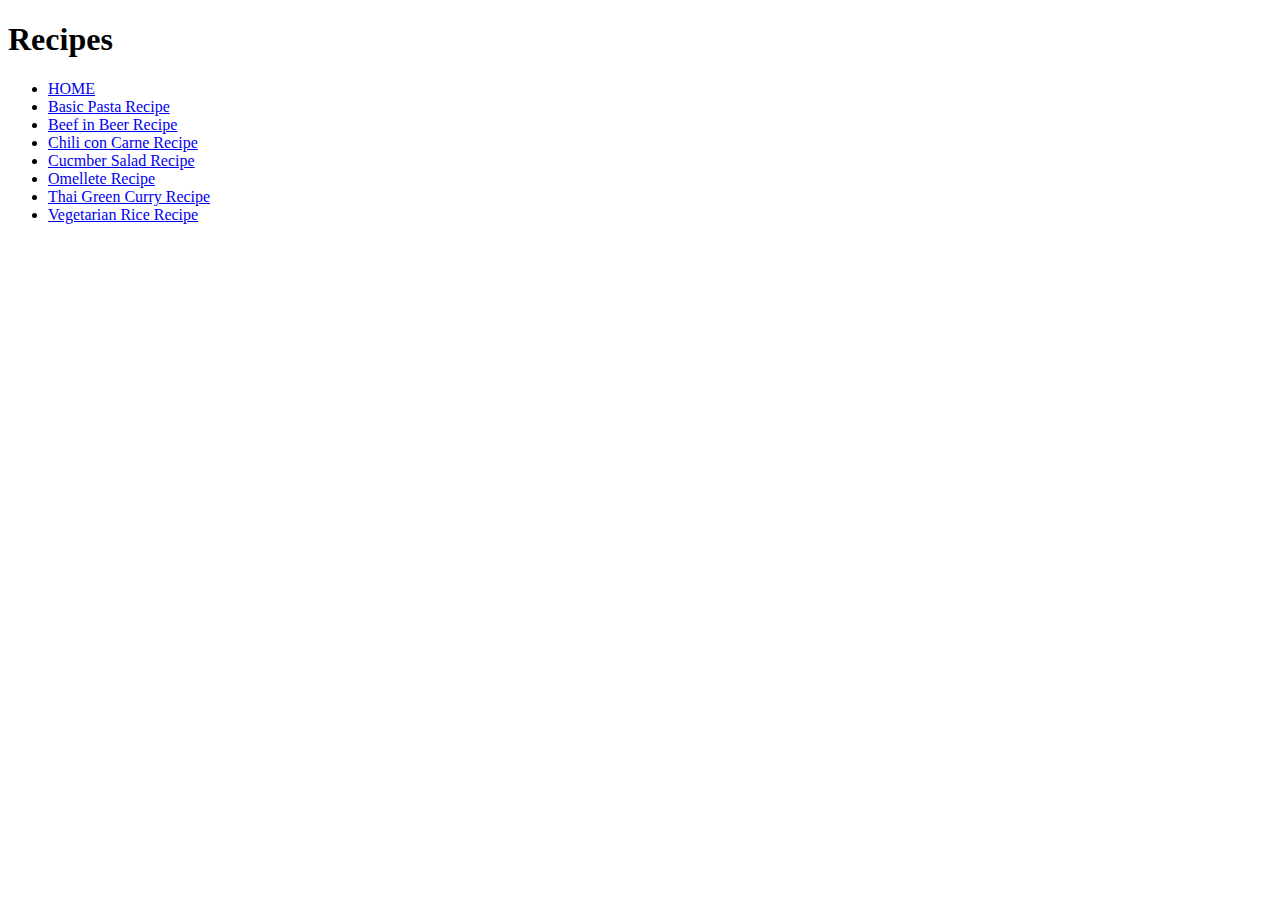
<file: 7 Recipes/Index.html>
<!DOCTYPE html>
<html>
<head>
    <title> My Page</title>
</head>
<body>
    <h1>Recipes</h1>
    <ul>
        <li><a href="Index.html">HOME</a></li>
        <li><a href="Basic Pasta.html">Basic Pasta Recipe</a></li>
        <li><a href="Beef in Beer.html">Beef in Beer Recipe</a></li>
        <li><a href="Chili con Carne.html">Chili con Carne Recipe</a></li>
        <li><a href="Cucumber Salad.html">Cucmber Salad Recipe</a></li>
        <li><a href="Omellete.html">Omellete Recipe</a></li>
        <li><a href="Thai Green Curry.html">Thai Green Curry Recipe</a></li>
        <li><a href="Vegetarian Rice.html">Vegetarian Rice Recipe</a></li>
    </ul>
</body>
</html>
</file>
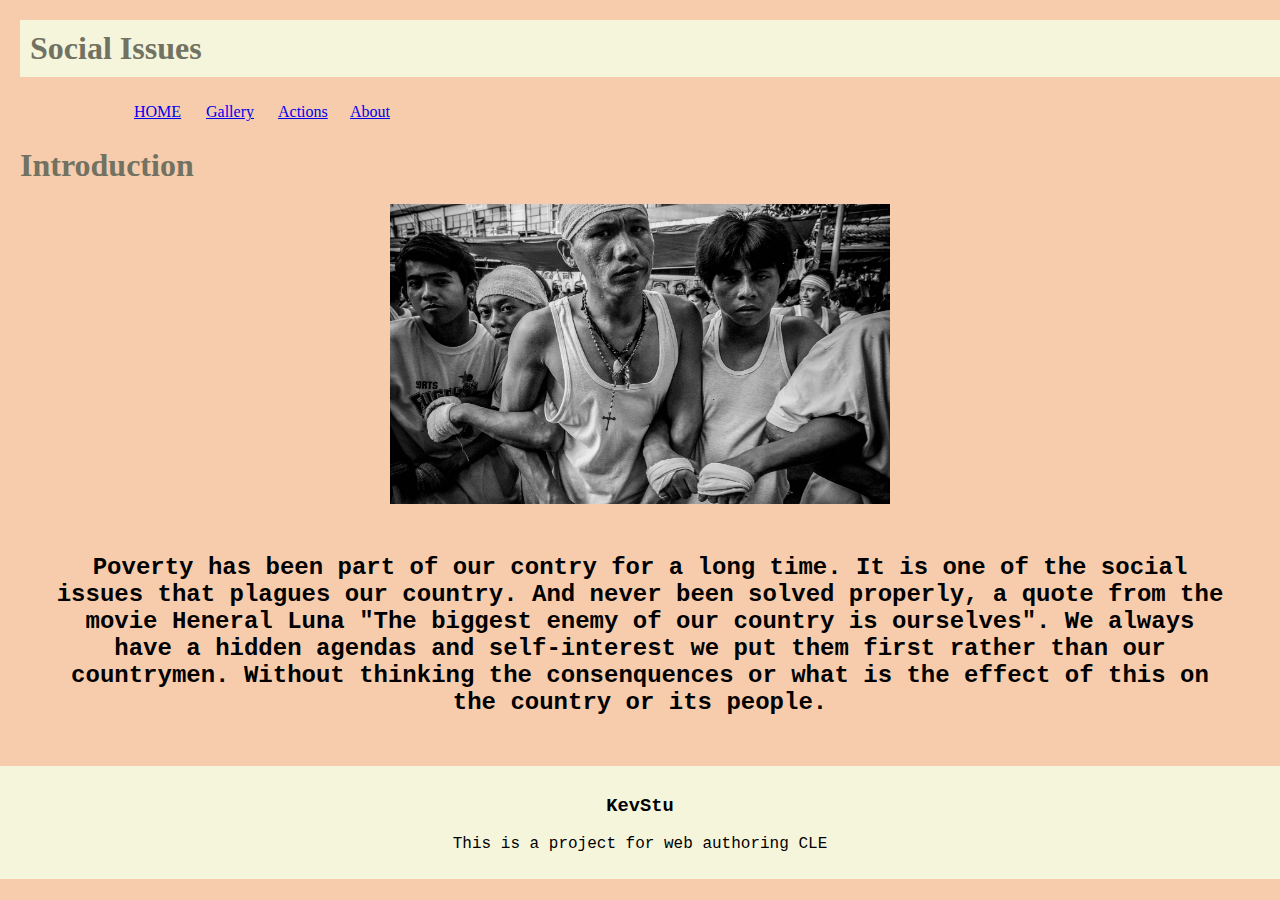
<file: CLE1MT/Index.html>
<!DOCTYPE html>
<html>
<head>
    <title> Social Issue in PH </title>
    <link rel="StyleSheet" type="text/css" href="StyleSheet.css"/>
</head>
<body>
    <div id="title">
    <h1>Social Issues</h1>
    </div>
    <div id="nav">
        <ul>
            <li><a href="Index.html">HOME</a></li>
            <li><a href="Gallery.html">Gallery</a></li>
            <li><a href="Actions.html">Actions</a></li>
            <li><a href="About.html">About</a></li>
        </ul>
    </div>
    <div id="box1">
        <h1>Introduction</h1>
        <img src="bg.jpg" alt="poverty" width="500" height="300">
        <p>Poverty has been part of our contry for a long time. It is one of the social issues that plagues our country. And never been solved properly, a quote from the movie Heneral Luna
            "The biggest enemy of our country is ourselves". We always have a hidden agendas and self-interest we put them first rather than our countrymen.
            Without thinking the consenquences or what is the effect of this on the country or its people. 
        </p>
    </div>
    <footer>
        <h3>KevStu</h3>
        <p>This is a project for web authoring CLE</p>
    </footer>
</body>
</html>
</file>
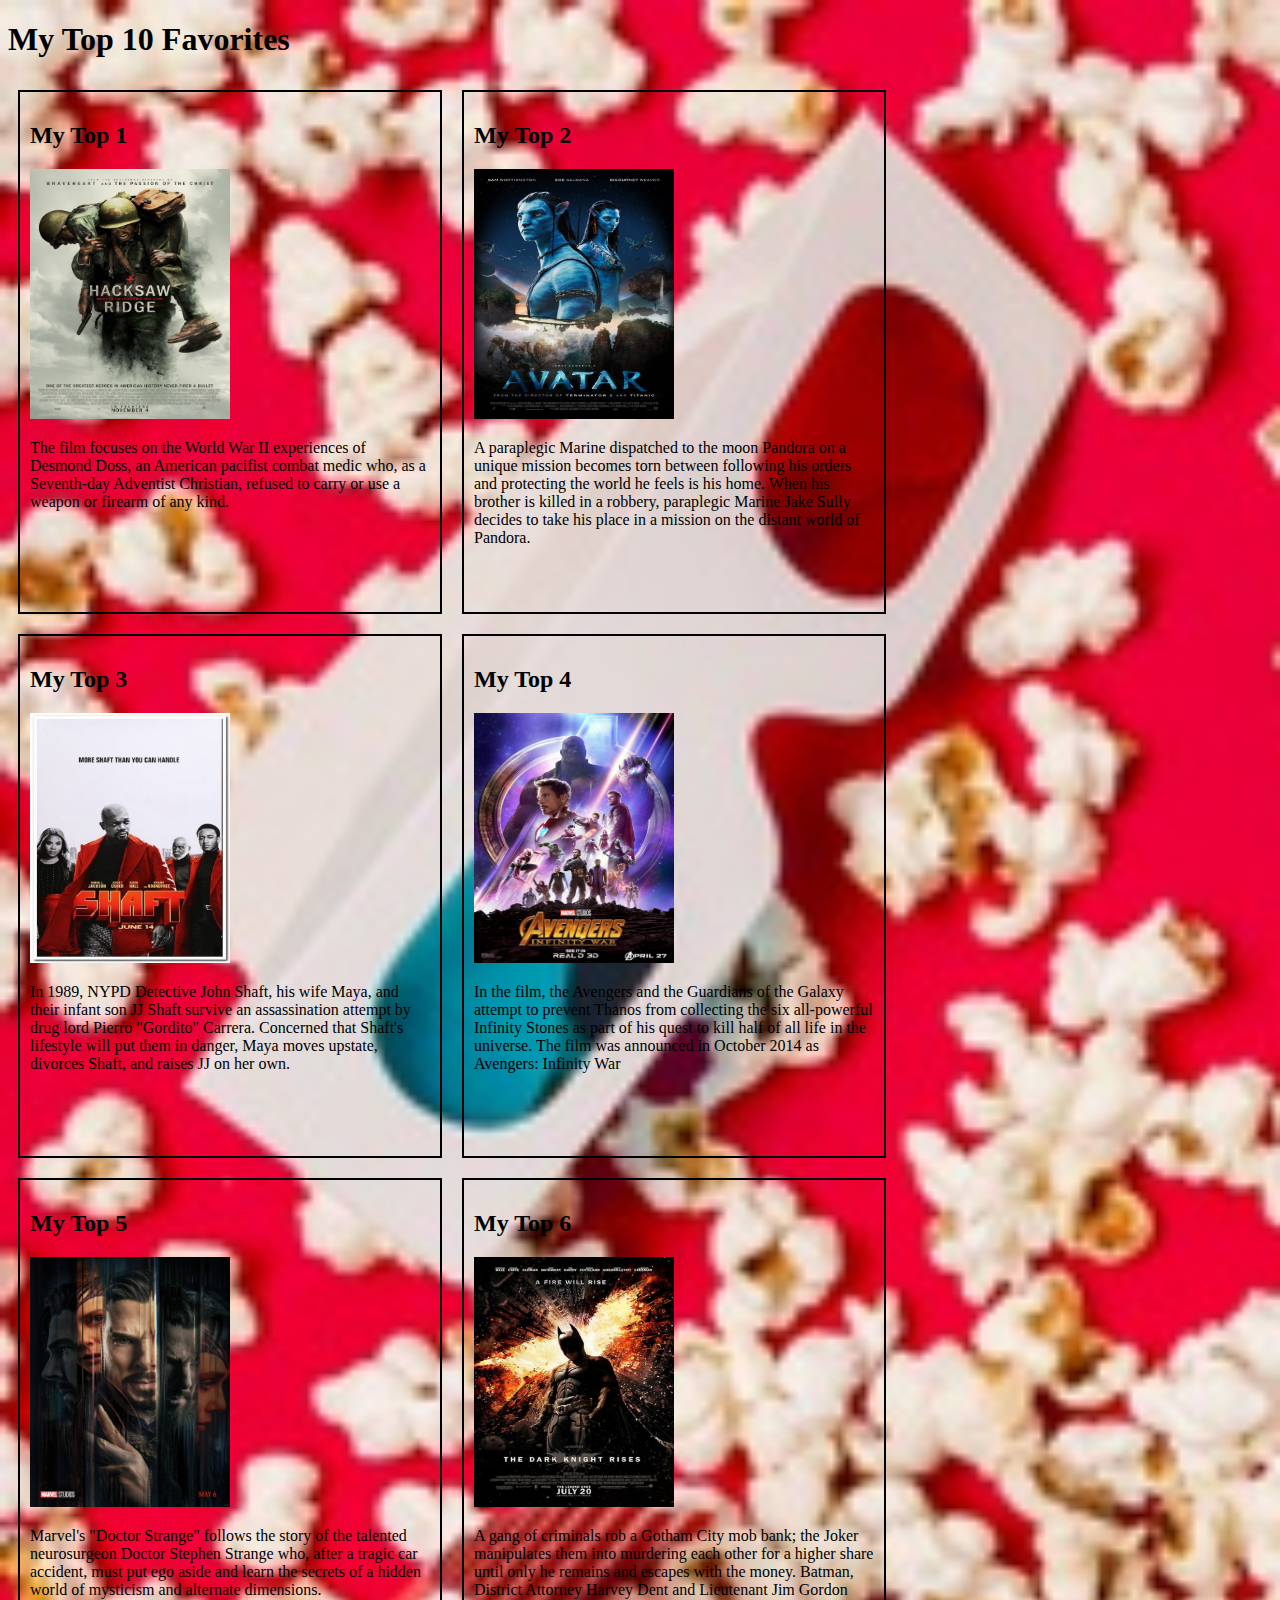
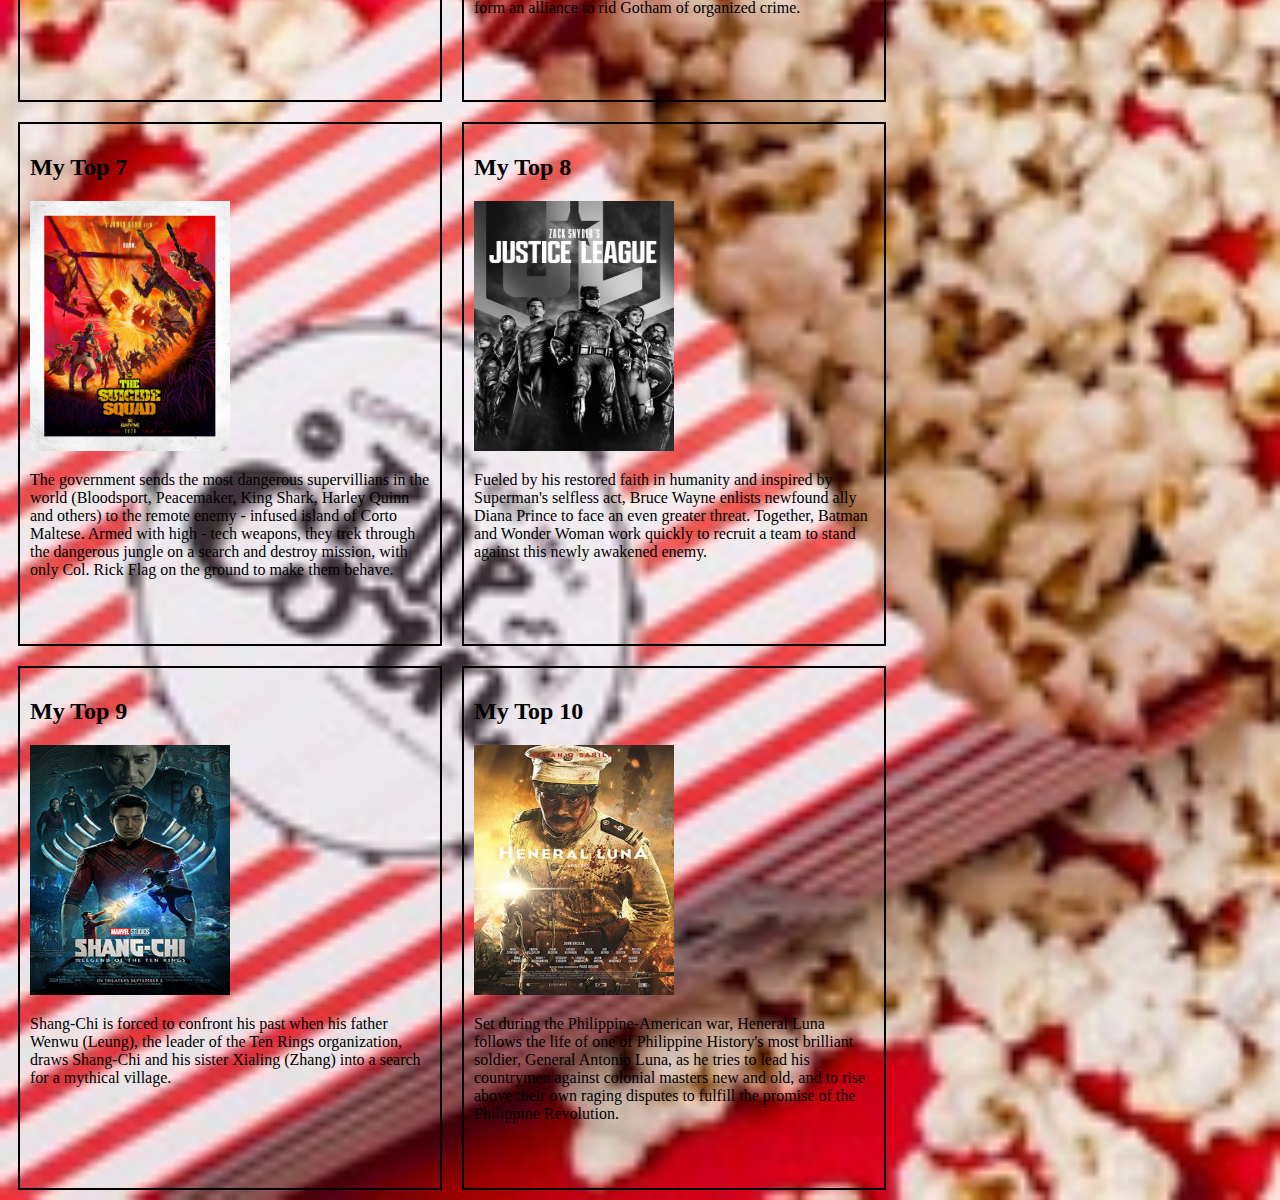
<file: LT3/Index.html>
<!DOCTYPE html>
<html>
    <head>
        <title>My 10 Favorites</title>
        <h1>My Top 10 Favorites</h1>
        <style>
            .Box {
             width: 400px;
             height: 500px ;
             border: 2px solid black;
             float: left;
             margin: 10px;
             padding: 10px;
            }
            .Box2{
             width: 400px;
             height: 500px ;
             border: 2px solid black;  
             float: left;
             margin: 10px;
             padding: 10px;
            }
            .Box3 {
             width: 400px;
             height: 500px ;
             border: 2px solid black;
             float: left;
             margin: 10px;
             padding: 10px;
            }
            .Box4 {
                width: 400px;
             height: 500px ;
             border: 2px solid black;
             float: left;
             margin: 10px;
             padding: 10px;
            }
            .Box5 {
                width: 400px;
             height: 500px ;
             border: 2px solid black;
             float: left;
             margin: 10px;
             padding: 10px;
            }
            .Box6 {
                width: 400px;
             height: 500px ;
             border: 2px solid black;
             float: left;
             margin: 10px;
             padding: 10px;
            }
            .Box7 {
                width: 400px;
             height: 500px ;
             border: 2px solid black;
             float: left;
             margin: 10px;
             padding: 10px;
            }
            .Box8 {
                width: 400px;
             height: 500px ;
             border: 2px solid black;
             float: left;
             margin: 10px;
             padding: 10px;
            }
            .Box9 {
                width: 400px;
             height: 500px ;
             border: 2px solid black;
             float: left;
             margin: 10px;
             padding: 10px;
            }
            .Box10 {
                width: 400px;
             height: 500px ;
             border: 2px solid black;
             float: left;
             margin: 10px;
             padding: 10px;
            }
        </style>
        <style>
            body {
                background-image: url(back.jpg);
                background-size: cover;
                background-repeat: no-repeat;
            }
        </style>
    </head>
    <body> 
        <div class="Box">
            <h2> My Top 1</h2>
            <img src="Hack.jpg" alt="Hacksaw Ridge" width="200" height="250">
            <p>The film focuses on the World War II experiences of Desmond Doss, an American pacifist combat medic who, as a Seventh-day Adventist Christian, refused to carry or use a weapon or firearm of any kind.</p>
        </div>
        <div class="Box2">
            <h2> My Top 2</h2>
            <img src="Avatar.jpg" alt="Avatar (2009)" width="200" height="250">
            <p>A paraplegic Marine dispatched to the moon Pandora on a unique mission becomes torn between following his orders and protecting the world he feels is his home. When his brother is killed in a robbery, paraplegic Marine Jake Sully decides to take his place in a mission on the distant world of Pandora. </p>
        </div>
        <div class="Box3">
            <h2> My Top 3</h2>
            <img src="Shaft.jpg" alt="Shaft (2019)" width="200" height="250">
            <p>In 1989, NYPD Detective John Shaft, his wife Maya, and their infant son JJ Shaft survive an assassination attempt by drug lord Pierro "Gordito" Carrera. Concerned that Shaft's lifestyle will put them in danger, Maya moves upstate, divorces Shaft, and raises JJ on her own.</p>
        </div> 
        <div class="Box4">
            <h2> My Top 4</h2>
            <img src="War.jpg" alt="Infinity War" width="200" height="250">
            <p>In the film, the Avengers and the Guardians of the Galaxy attempt to prevent Thanos from collecting the six all-powerful Infinity Stones as part of his quest to kill half of all life in the universe. The film was announced in October 2014 as Avengers: Infinity War</p>
        </div>
        <div class="Box5">
            <h2> My Top 5</h2>
            <img src="Doc.jpg" alt="Doctor Strange" width="200" height="250">
            <p>Marvel's "Doctor Strange" follows the story of the talented neurosurgeon Doctor Stephen Strange who, after a tragic car accident, must put ego aside and learn the secrets of a hidden world of mysticism and alternate dimensions.</p>
        </div>
        <div class="Box6">
            <h2> My Top 6</h2>
            <img src="Bat.jpg" alt="Dark Knight" width="200" height="250">
            <p>A gang of criminals rob a Gotham City mob bank; the Joker manipulates them into murdering each other for a higher share until only he remains and escapes with the money. Batman, District Attorney Harvey Dent and Lieutenant Jim Gordon form an alliance to rid Gotham of organized crime.</p>
        </div>
        <div class="Box7">
            <h2> My Top 7</h2>
            <img src="Squad.jpg" alt="The Suicide Squad" width="200" height="250">
            <p>The government sends the most dangerous supervillians in the world (Bloodsport, Peacemaker, King Shark, Harley Quinn and others) to the remote enemy - infused island of Corto Maltese. Armed with high - tech weapons, they trek through the dangerous jungle on a search and destroy mission, with only Col. Rick Flag on the ground to make them behave.</p>
        </div>
        <div class="Box8">
            <h2> My Top 8</h2>
            <img src="League.jpg" alt="Justice League Synder Cut" width="200" height="250">
            <p>Fueled by his restored faith in humanity and inspired by Superman's selfless act, Bruce Wayne enlists newfound ally Diana Prince to face an even greater threat. Together, Batman and Wonder Woman work quickly to recruit a team to stand against this newly awakened enemy. </p>
        </div>
        <div class="Box9">
            <h2> My Top 9</h2>
            <img src="Shang Chi.jpeg" alt="Shang Chi" width="200" height="250">
            <p>Shang-Chi is forced to confront his past when his father Wenwu (Leung), the leader of the Ten Rings organization, draws Shang-Chi and his sister Xialing (Zhang) into a search for a mythical village.</p>
        </div>
        <div class="Box10">
            <h2> My Top 10</h2>
            <img src="Heneral.jpg" alt="Heneral Luna" width="200" height="250">
            <p>Set during the Philippine-American war, Heneral Luna follows the life of one of Philippine History's most brilliant soldier, General Antonio Luna, as he tries to lead his countrymen against colonial masters new and old, and to rise above their own raging disputes to fulfill the promise of the Philippine Revolution.</p>
        </div>
    </body>
</html>
</file>
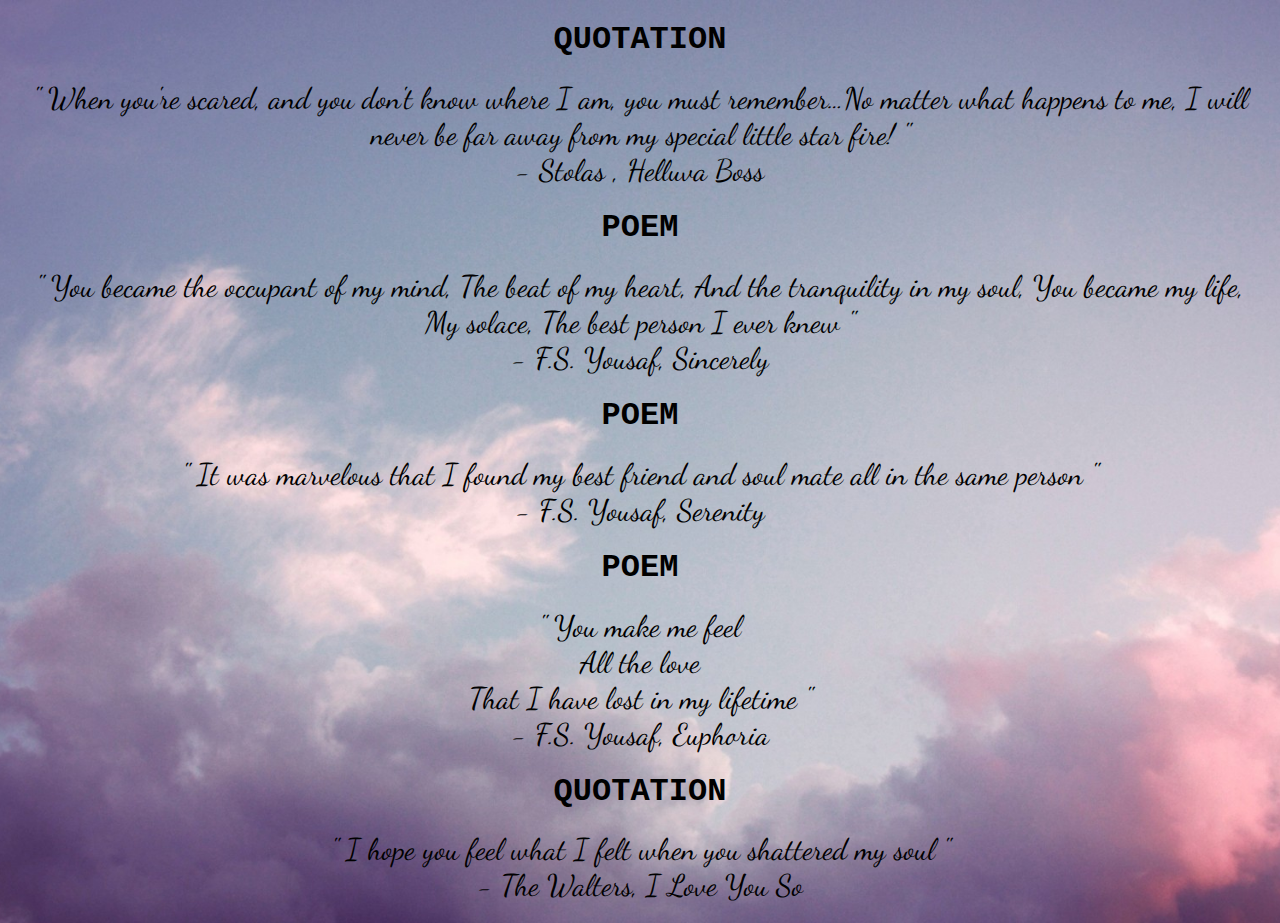
<file: LT4/index.html>
<!DOCTYPE html>
<html>
    <head>
        <title> Poem </title>
        <link rel="StyleSheet" type="text/css" href="StyleSheet.css"/>
        <link rel="preconnect" href="https://fonts.googleapis.com">
        <link rel="preconnect" href="https://fonts.gstatic.com" crossorigin>
        <link href="https://fonts.googleapis.com/css2?family=Dancing+Script&display=swap" rel="stylesheet">
    </head>
    <body>
        <div id="box">
        <h1>QUOTATION</h1>
        <p>" When you're scared, and you don't know where I am, you must remember…No matter what happens to me, I will never be far away from my special little star fire! "
            <br> - Stolas , Helluva Boss </p>
        </div>
        <div id="box2">
            <h1>POEM</h1>
            <p> " You became the occupant of my mind, The beat of my heart, And the tranquility in my soul, You became my life, My solace, The best person I ever knew " 
                <br> - F.S. Yousaf, Sincerely
            </p>
        </div>
        <div id="box3">
            <h1>POEM</h1>
            <p>
                " It was marvelous that I found my best friend and soul mate all in the same person "
                <br> - F.S. Yousaf, Serenity
            </p>
        </div>
        <div id="box4">
            <h1>POEM</h1>
            <p>
                " You make me feel <br>All the love <br>That I have lost in my lifetime "
                <br> - F.S. Yousaf, Euphoria
            </p>
        </div>
        <div id="box5">
            <h1>QUOTATION</h1>
            <p>
                " I hope you feel what I felt when you shattered my soul "
                <br> - The Walters, I Love You So
            </p>
        </div>
    </body>
</html>
</file>
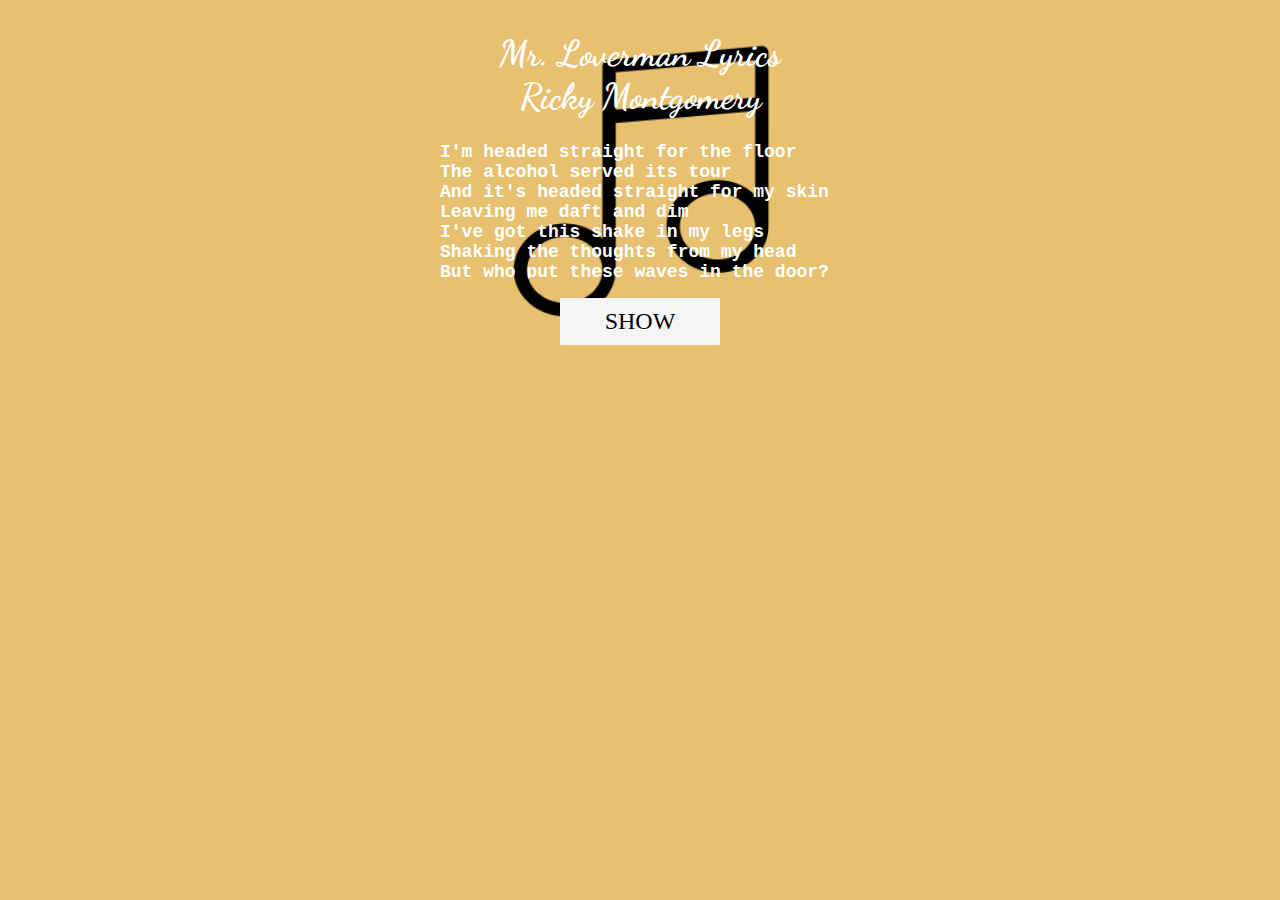
<file: LT5/LT5/index.html>
<!DOCTYPE html>
<html>
    <head>
        <title> JS Learning </title>
        <link href="Stylesheet.css" type="text/css" rel="Stylesheet">
        <link rel="preconnect" href="https://fonts.googleapis.com">
        <link rel="preconnect" href="https://fonts.gstatic.com" crossorigin>
        <link href="https://fonts.googleapis.com/css2?family=Dancing+Script&display=swap" rel="stylesheet">
    </head>
    <body>
        <div id="content"> 
            <h1> Mr. Loverman Lyrics
            </br> Ricky Montgomery
            </h1>
            <p>I'm headed straight for the floor</br>
                The alcohol served its tour</br>
                And it's headed straight for my skin</br>
                Leaving me daft and dim</br>
                I've got this shake in my legs</br>
                Shaking the thoughts from my head</br>
                But who put these waves in the door?</br>
                I crack and out I pour</br>
                I'm Mr. Loverman</br>
                And I miss my lover, man</br>
                I'm Mr. Loverman</br>
                Oh, and I miss my lover</br>
                The ways in which you talk to me</br>
                Have me wishin' I were gone</br>
                The ways that you say my name</br>
                Have me runnin' on and on</br>
                Oh, I'm cramping up</br>
                I'm cramping up</br>
                But you're cracking up</br>
                You're cracking up</br>
                I'm Mr. Loverman</br>
                And I miss my lover, man</br>
                I'm Mr. Loverman</br>
                Oh, and I miss my lover</br>
                I've shattered now, I'm spilling out</br>
                Upon this linoleum ground (Mr. Loverman)</br>
                I'm reeling in my brain again</br>
                Before it can get back to you (Mr. Loverman)</br>
                Oh what am I supposed to do without you?</br>
                I'm Mr. Loverman</br>
                And I miss my lover, man (I miss my lover)</br>
                I'm Mr. Loverman (oh-oh)</br>
                Oh, and I miss my lover (Mr. Loverman)</br>
                I'm Mr. Loverman (oh-oh)</br>
                And I miss my lover, man</br>
                I'm Mr. Loverman</br>
                And I miss my lover</p>
        </div>
        
        <a id="Show">Show</a>

        <script src="script.js"></script>

    </body>
</html>
</file>
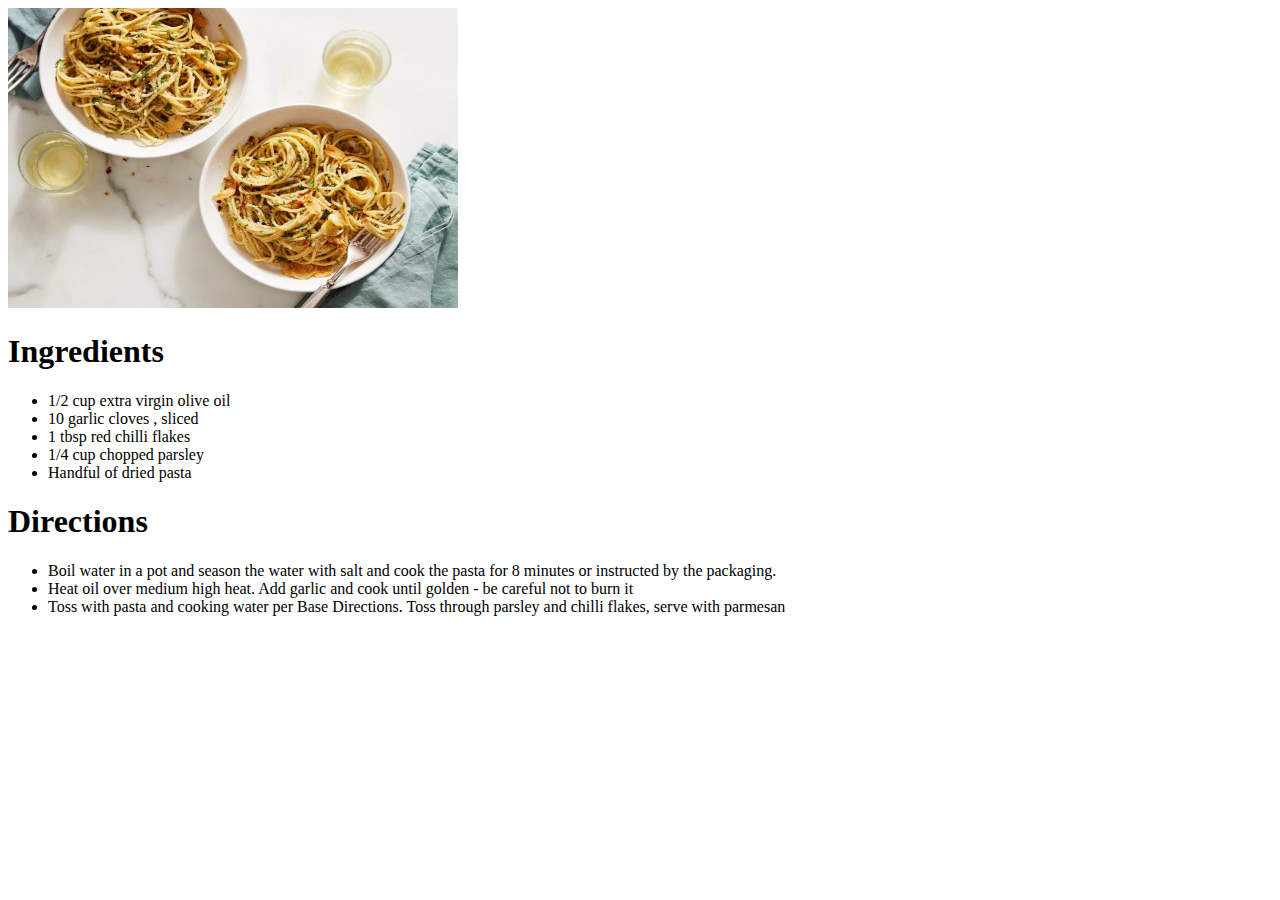
<file: 7 Recipes/Basic Pasta.html>
<!DOCTYPE html>
<html>
<head>
    <title> Basic Pasta</title>
    <img src="PASTA.jpeg" alt="Aglio E Olio" width="450" height="300">
</head>
<body>
    <h1>Ingredients</h1>
    <ul>
        <li>1/2 cup extra virgin olive oil</li>
        <li>10 garlic cloves , sliced</li>
        <li>1 tbsp red chilli flakes</li>
        <li>1/4 cup chopped parsley</li>
        <li>Handful of dried pasta</li>
    </ul>
    <h1>Directions</h1>
    <ul>
        <li>Boil water in a pot and season the water with salt and cook the pasta for 8 minutes or instructed by the packaging.</li>
        <li>Heat oil over medium high heat. Add garlic and cook until golden - be careful not to burn it</li>
        <li>Toss with pasta and cooking water per Base Directions. Toss through parsley and chilli flakes, serve with parmesan</li>
    </ul>
</body>
</html>
</file>
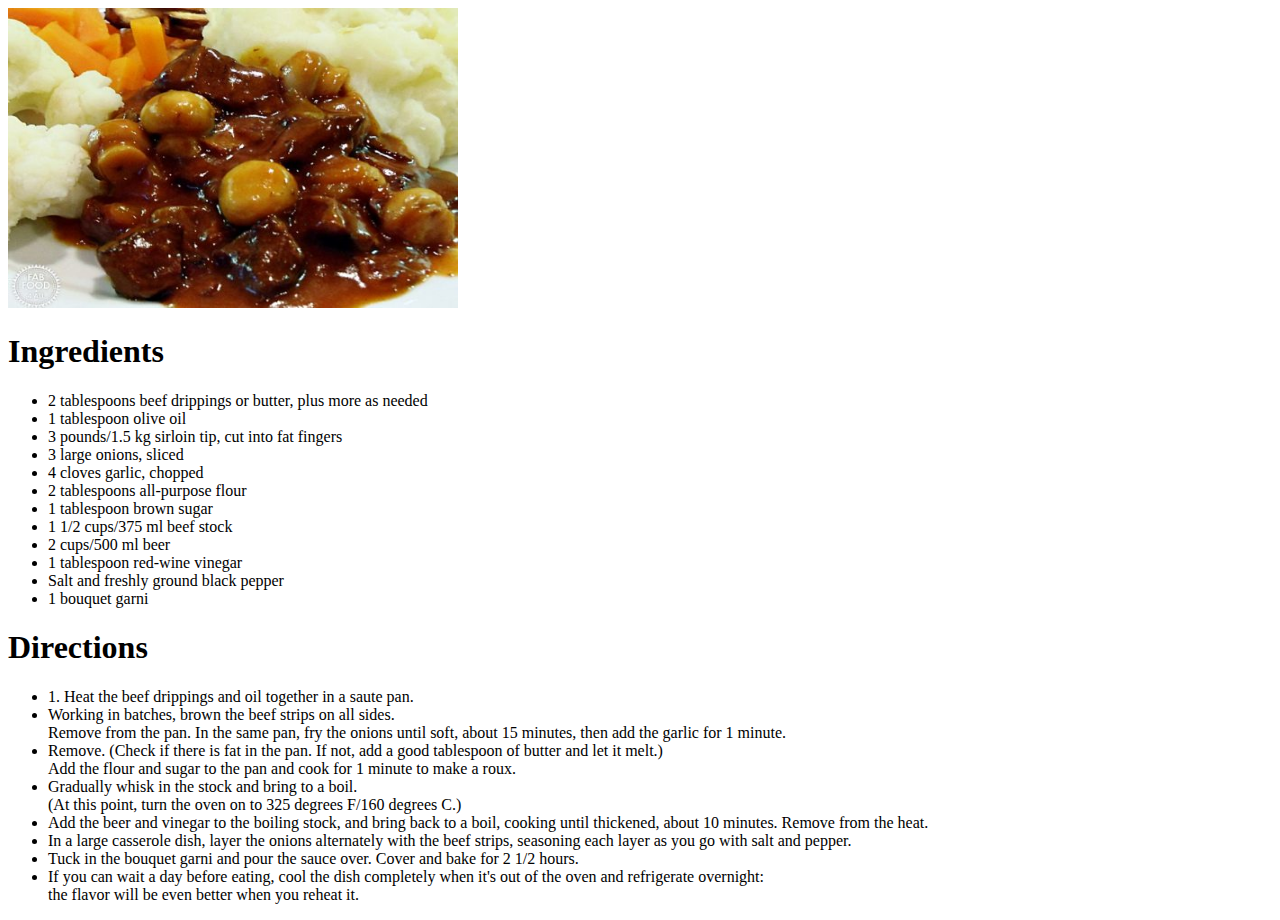
<file: 7 Recipes/Beef in Beer.html>
<!DOCTYPE html>
<html>
<head>
    <title> Beef in Beer</title>
    <img src="BEEF.jpg" alt="Beef in Beer" width="450" height="300">
</head>
<body>
    <h1>Ingredients</h1>
    <ul>
        <li>2 tablespoons beef drippings or butter, plus more as needed</li>
        <li>1 tablespoon olive oil</li>
        <li>3 pounds/1.5 kg sirloin tip, cut into fat fingers</li>
        <li>3 large onions, sliced</li>
        <li>4 cloves garlic, chopped</li>
        <li>2 tablespoons all-purpose flour</li>
        <li>1 tablespoon brown sugar</li>
        <li>1 1/2 cups/375 ml beef stock</li>
        <li>2 cups/500 ml beer</li>
        <li>1 tablespoon red-wine vinegar</li>
        <li>Salt and freshly ground black pepper</li>
        <li>1 bouquet garni</li>
    </ul>
    <h1>Directions</h1>
    <ul>
        <li>1.	Heat the beef drippings and oil together in a saute pan.</li>
        <li>Working in batches, brown the beef strips on all sides. <br>Remove from the pan. In the same pan, fry the onions until soft, about 15 minutes, then add the garlic for 1 minute. </li>
        <li>Remove. (Check if there is fat in the pan. If not, add a good tablespoon of butter and let it melt.) <br> Add the flour and sugar to the pan and cook for 1 minute to make a roux. </li>
        <li>Gradually whisk in the stock and bring to a boil. <br>(At this point, turn the oven on to 325 degrees F/160 degrees C.) </li>
        <li>Add the beer and vinegar to the boiling stock, and bring back to a boil, cooking until thickened, about 10 minutes. Remove from the heat.</li>
        <li>In a large casserole dish, layer the onions alternately with the beef strips, seasoning each layer as you go with salt and pepper. </li>
        <li>Tuck in the bouquet garni and pour the sauce over. Cover and bake for 2 1/2 hours. </li>
        <li>If you can wait a day before eating, cool the dish completely when it's out of the oven and refrigerate overnight:<br> the flavor will be even better when you reheat it.</li>
    </ul>
</body>
</html>
</file>
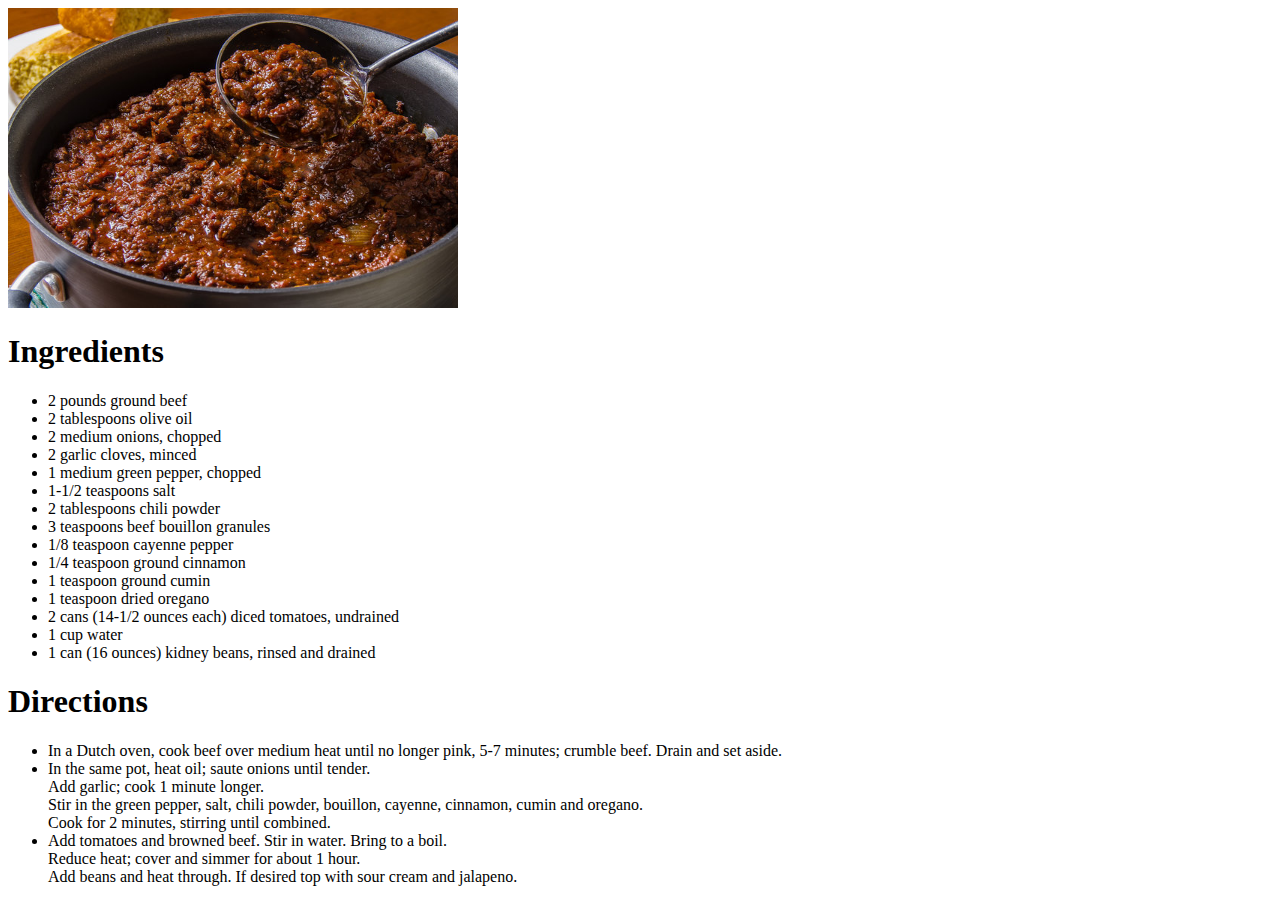
<file: 7 Recipes/Chili con Carne.html>
<!DOCTYPE html>
<html>
<head>
    <title> Chili con Carne</title>
    <img src="CON CARNE.jpg" alt="Chili con Carne" width="450" height="300">
</head>
<body>
    <h1>Ingredients</h1>
    <ul>
        <li>2 pounds ground beef</li>
        <li>2 tablespoons olive oil</li>
        <li>2 medium onions, chopped</li>
        <li>2 garlic cloves, minced</li>
        <li>1 medium green pepper, chopped</li>
        <li>1-1/2 teaspoons salt</li>
        <li>2 tablespoons chili powder</li>
        <li>3 teaspoons beef bouillon granules</li>
        <li>1/8 teaspoon cayenne pepper</li>
        <li>1/4 teaspoon ground cinnamon</li>
        <li>1 teaspoon ground cumin</li>
        <li>1 teaspoon dried oregano</li>
        <li>2 cans (14-1/2 ounces each) diced tomatoes, undrained</li>
        <li>1 cup water</li>
        <li>1 can (16 ounces) kidney beans, rinsed and drained</li>
    </ul>
    <h1>Directions</h1>
    <ul>
        <li>In a Dutch oven, cook beef over medium heat until no longer pink, 5-7 minutes; crumble beef. Drain and set aside.</li>
        <li>In the same pot, heat oil; saute onions until tender.<br> Add garlic; cook 1 minute longer.<br> Stir in the green pepper, salt, chili powder, bouillon, cayenne, cinnamon, cumin and oregano.<br> Cook for 2 minutes, stirring until combined.</li>
        <li>Add tomatoes and browned beef. Stir in water. Bring to a boil.<br> Reduce heat; cover and simmer for about 1 hour.<br> Add beans and heat through. If desired top with sour cream and jalapeno.</li>
    </ul>

</body>
</html>
</file>
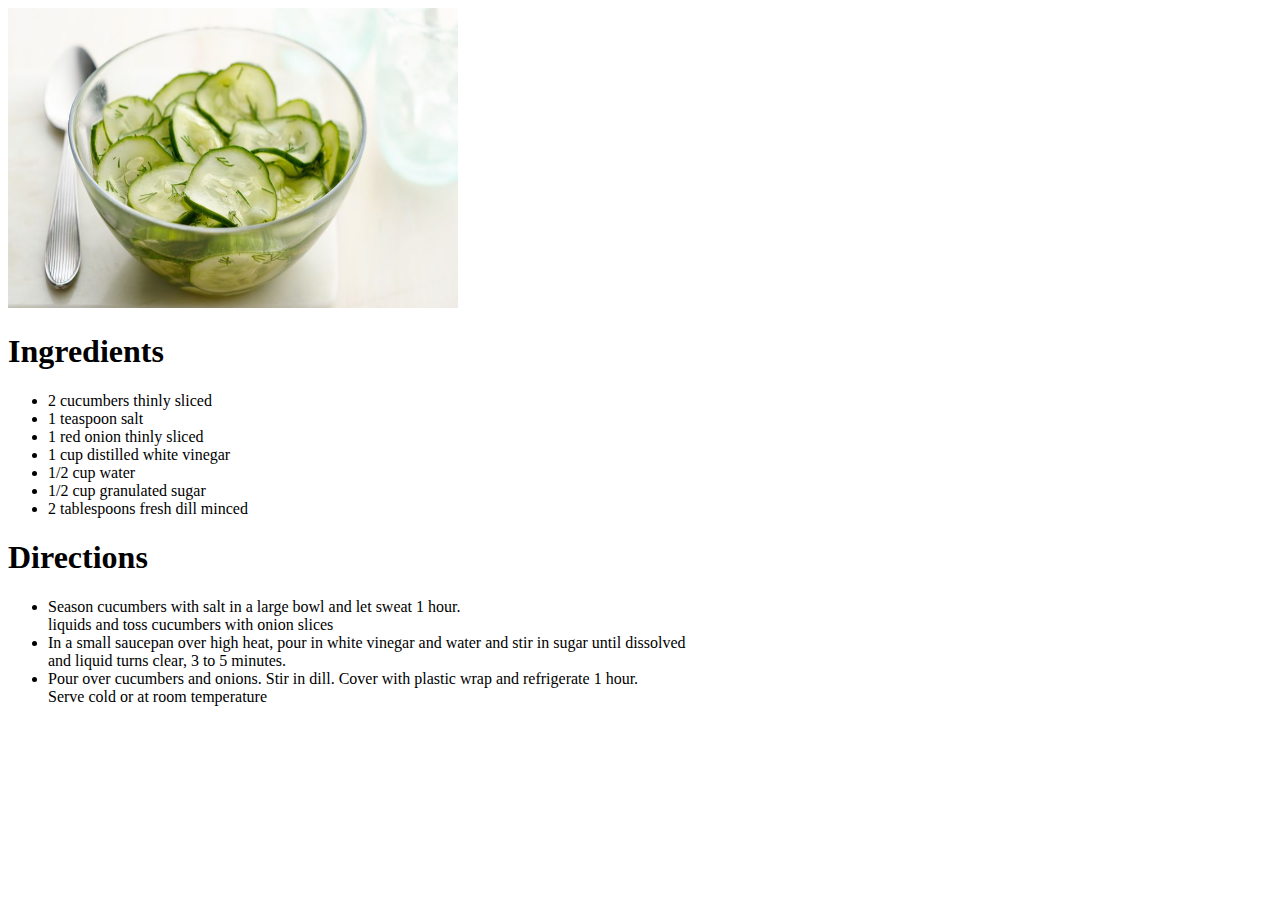
<file: 7 Recipes/Cucumber Salad.html>
<!DOCTYPE html>
<html>
<head>
    <title> Cucumber Salad</title>
    <img src="CUCUMBER.jpg" alt="Cucumber Salad" width="450" height="300">
</head>
<body>
    <h1>Ingredients</h1>
    <ul> 
        <li>2  cucumbers thinly sliced</li>
        <li>1 teaspoon salt</li>
        <li>1 red onion thinly sliced</li>
        <li>1 cup distilled white vinegar</li>
        <li>1/2 cup water</li>
        <li>1/2 cup granulated sugar</li>
        <li>2 tablespoons fresh dill minced</li>
    </ul>
    <h1>Directions</h1>
    <ul>
        <li>Season cucumbers with salt in a large bowl and let sweat 1 hour. <br> liquids and toss cucumbers with onion slices</li>
        <li>In a small saucepan over high heat, pour in white vinegar and water and stir in sugar until dissolved<br> and liquid turns clear, 3 to 5 minutes.</li>
        <li>Pour over cucumbers and onions. Stir in dill. Cover with plastic wrap and refrigerate 1 hour. <br>Serve cold or at room temperature</li>
    </ul>
</body>
</html>
</file>
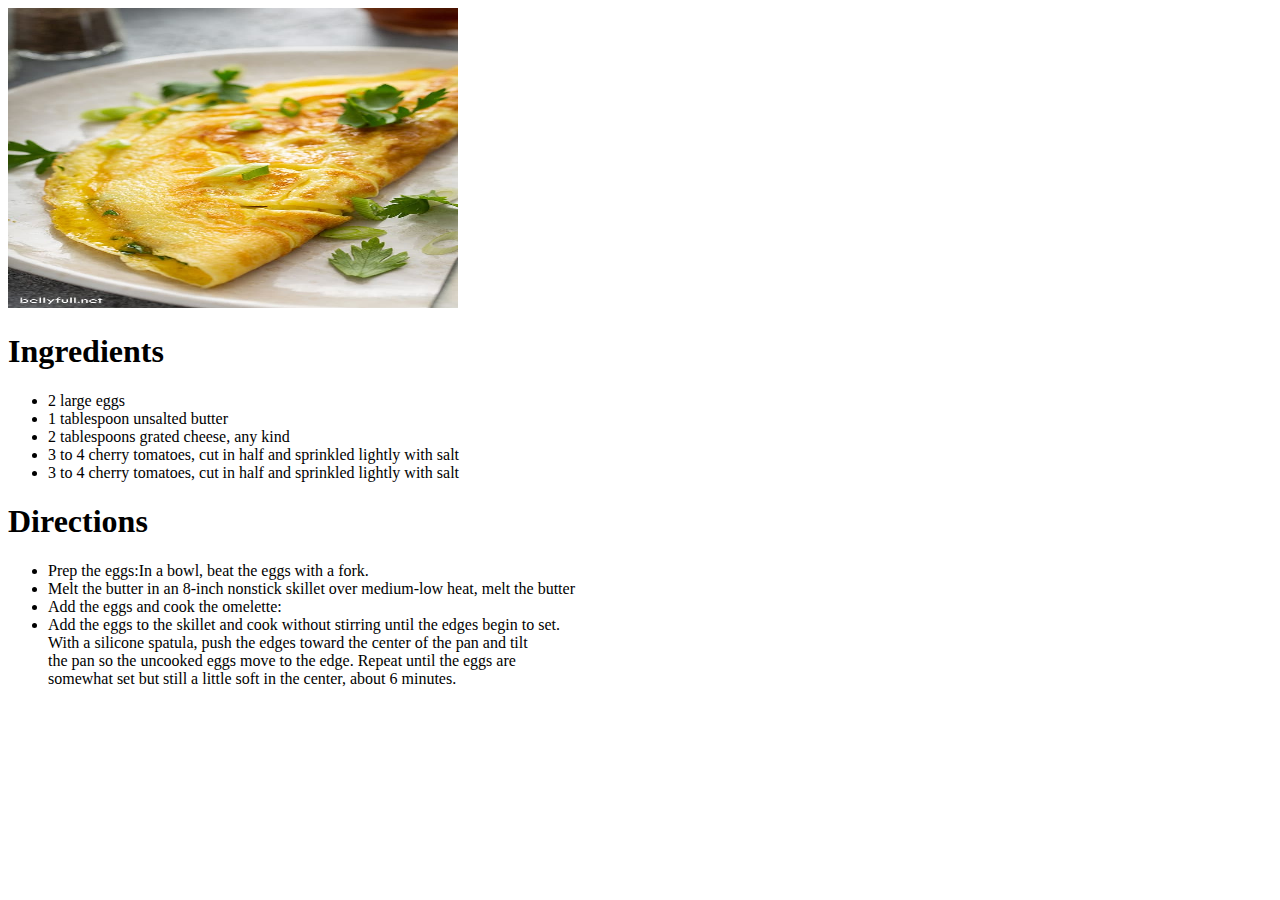
<file: 7 Recipes/Omellete.html>
<!DOCTYPE html>
<html>
<head>
    <title> Omellete</title>
    <img src="OMELLETE.jpg" alt= "Omellete" width="450" height="300"> 
</head>
<body>
    <h1>Ingredients</h1>
    <ul>
        <li>2 large eggs</li>
        <li>1 tablespoon unsalted butter</li>
        <li>2 tablespoons grated cheese, any kind</li>
        <li>3 to 4 cherry tomatoes, cut in half and sprinkled lightly with salt</li>
        <li>3 to 4 cherry tomatoes, cut in half and sprinkled lightly with salt</li>
    </ul>
    <h1>Directions</h1>
    <ul>
        <li>Prep the eggs:In a bowl, beat the eggs with a fork.</li>
        <li>Melt the butter in an 8-inch nonstick skillet over medium-low heat, melt the butter</li>
        <li>Add the eggs and cook the omelette:</li>
        <li>Add the eggs to the skillet and cook without stirring until the edges begin to set.<br> With a silicone spatula, push the edges toward the center of the pan and tilt <br>the pan so the uncooked eggs move to the edge.
            Repeat until the eggs are <br>somewhat set but still a little soft in the center, about 6 minutes.
            </li>
    </ul>
</body>
</html>
</file>
<file: CLE1MT/StyleSheet.css>
body {
    margin: 0;
    padding: 0;
    background-color: #F7CCAC;
}
#title h1 {
    width: 1300px;
    height: 150x;
    margin: 20px 20px;
    padding: 10px;
    color: #717262;
    background-color:beige;
}
head{
    width: 100%;
    height: 70%;
}
#nav {
    width: 80%;
    height: 30px;
    margin: 10px auto;
}
#nav ul {
    list-style-type: none;
    margin: 0;
    padding: 0;
    float: left;
}
#nav a {
    display: block;
    width: 60px;
    padding: 2px;
    margin: 4px;
}
#nav li {
    display: inline;
    float: left;
}
#nav a:hover{
    color: #3A3845;
    text-decoration: none;
    background-color: #826F66;
}
#nav a:link #nav a:visited {
    color: #826F66;
    text-decoration: none;
    background-color: #3A3845; 
}
#box1 img{
    display: block;
    margin: 0 auto;
}
#box1 h1{
    margin: 20px;
    color: #717262;
}
#box1 p{
    text-align: center;
    margin: 50px;
    font-size: 24px;
    font-weight: bold;
    font-family: 'Courier New', Courier, monospace;
}
#box2 img{
    display: block;
    margin: 50px;
    float: left;
}
#box2 h1{
    margin: 20px;
    color: #717262;
}
#box3 p{
    text-align: center;
    font-size: 48px;
    font-weight: bold;
    font-family: 'Courier New', Courier, monospace;
}
#box3 img{
    display: block;
    margin: 0 auto;
}
#box3 h1{
    margin: 20px;
    color: #717262;
}
#box4 p{
    text-align: center;
    font-size: 18px;
    font-weight: bold;
    font-family: 'Courier New', Courier, monospace;
}
footer{
    background: beige;
    height: auto;
    width: auto;
    text-align: center;
    padding: 10px;
    font-family: 'Courier New', Courier, monospace;
}
</file>
<file: LT4/StyleSheet.css>
body{
    background-image: url(bg.jpg);
    background-repeat: no-repeat;
    background-size: cover;
    background-position: center center;
}
#box h1{
    font-family:'Courier New', Courier, monospace;
    text-align: center;
}
#box p{
    font-family: 'Dancing Script', cursive;
    text-align: center;
    font-size: 30px;
    margin: 20px;

}
#box2 h1 {
    font-family: 'Courier New', Courier, monospace;
    text-align: center;
}
#box2 p{
    font-family: 'Dancing Script', cursive;
    text-align: center;
    font-size: 30px;
    margin: 20px;
}
#box3 h1 {
    font-family: 'Courier New', Courier, monospace;
    text-align: center;
}
#box3 p{
    font-family: 'Dancing Script', cursive;
    text-align: center;
    font-size: 30px;
    margin: 20px;
}
#box4 h1{
    font-family: 'Courier New', Courier, monospace;
    text-align: center;
}
#box4 p{
    font-family: 'Dancing Script', cursive;
    text-align: center;
    font-size: 30px;
    margin: 20px;
}
#box5 h1{
    font-family: 'Courier New', Courier, monospace;
    text-align: center;
}
#box5 p{
    font-family: 'Dancing Script', cursive;
    text-align: center;
    font-size: 30px;
    margin: 20px;
}
</file>
<file: LT5/LT5/Stylesheet.css>
body{
    background-image: url(bg.png);
    background-repeat: no-repeat;
    background-position: center center;
    background-size: cover ;
}
#content{
    width: 400px;
    padding: 20px;
    padding-top: 0;
    font-size: 18px;
    margin: 0 auto;
    max-height: 250px;
    overflow: hidden;
}
#content h1{
    font-family: 'Dancing Script', cursive;
    text-align: center;
    color: white;
}
#content p{
    font-family: 'Courier New', Courier, monospace;
    font-weight: bold;
    color: white;
}
#content.open{
    max-height: 1200px;
}
#Show{
    background-color: whitesmoke;
    color: black;
    font-family: Cambria, Cochin, Georgia, Times, 'Times New Roman', serif;
    display: block;
    width: 140px;
    font-size: 24px;
    text-transform: uppercase;
    padding: 10px;
    text-align: center;
    margin: 20px auto;
    cursor: pointer;
}
</file>
